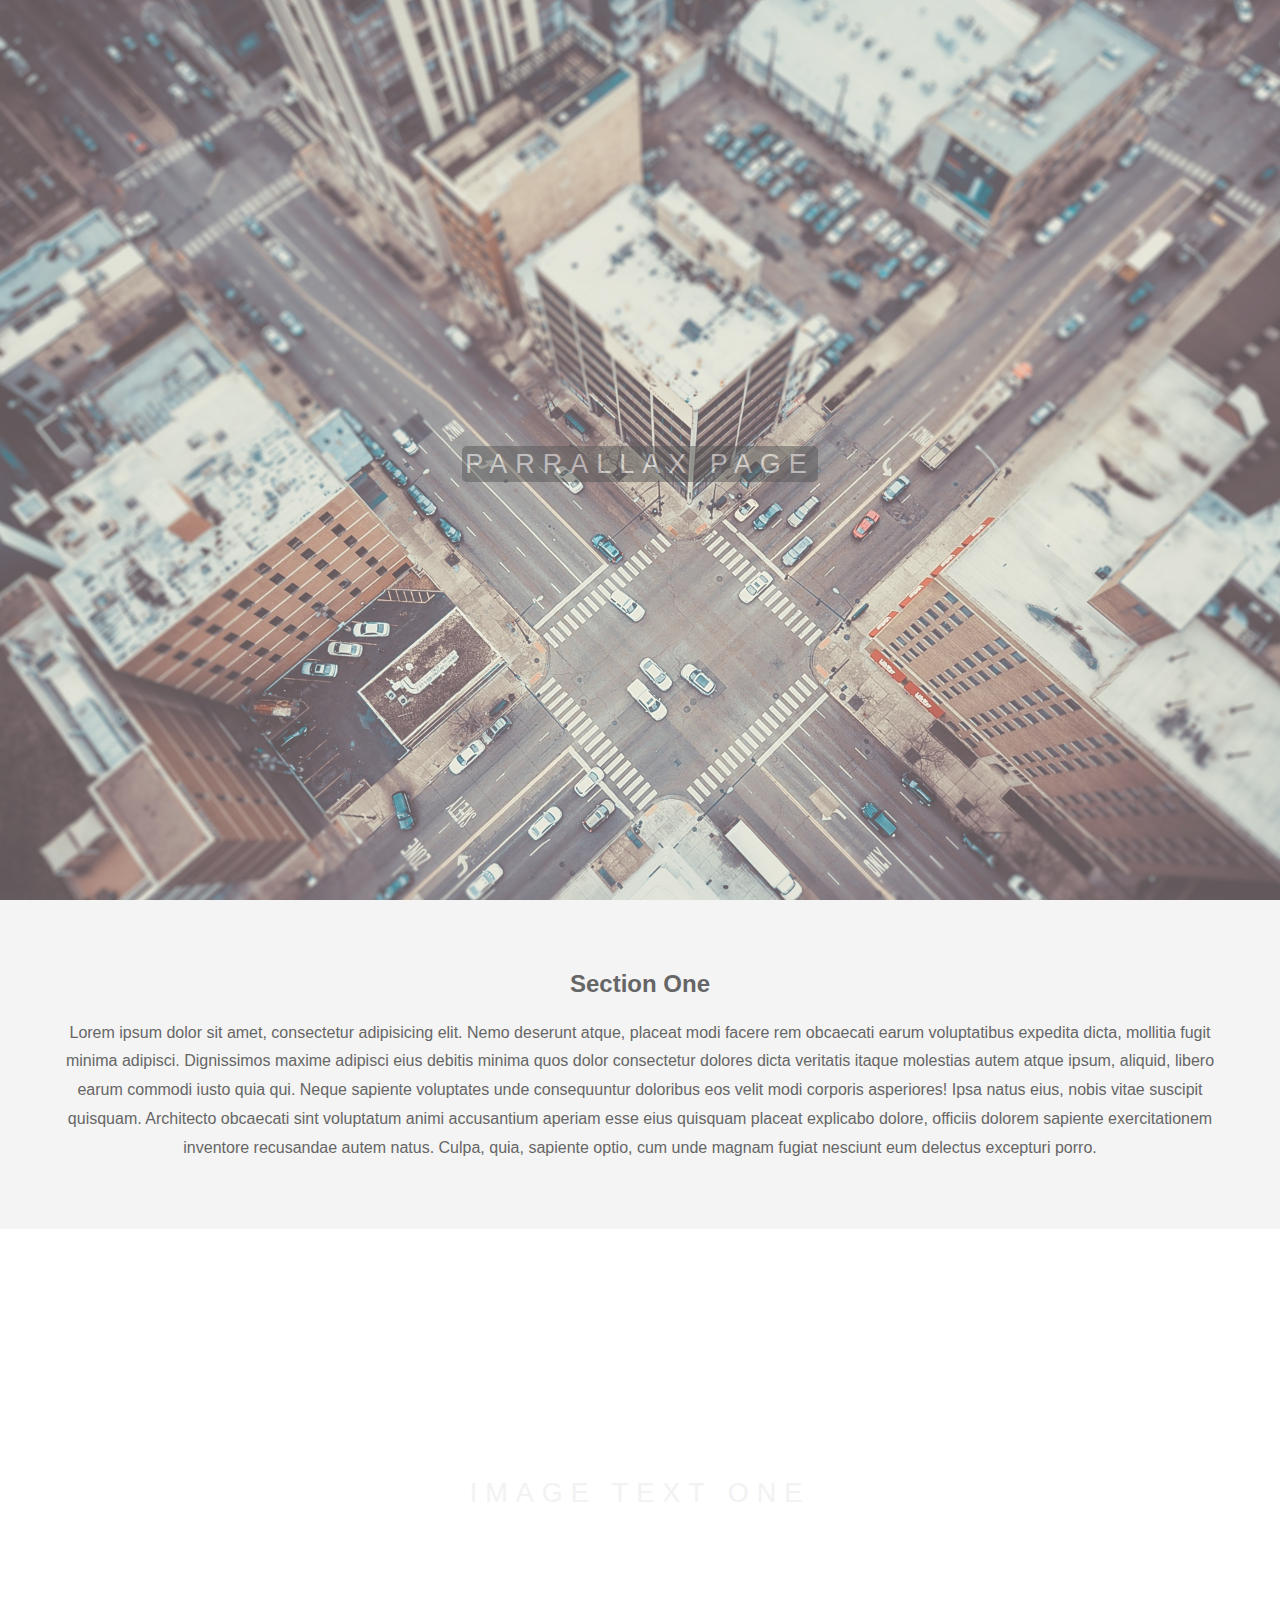
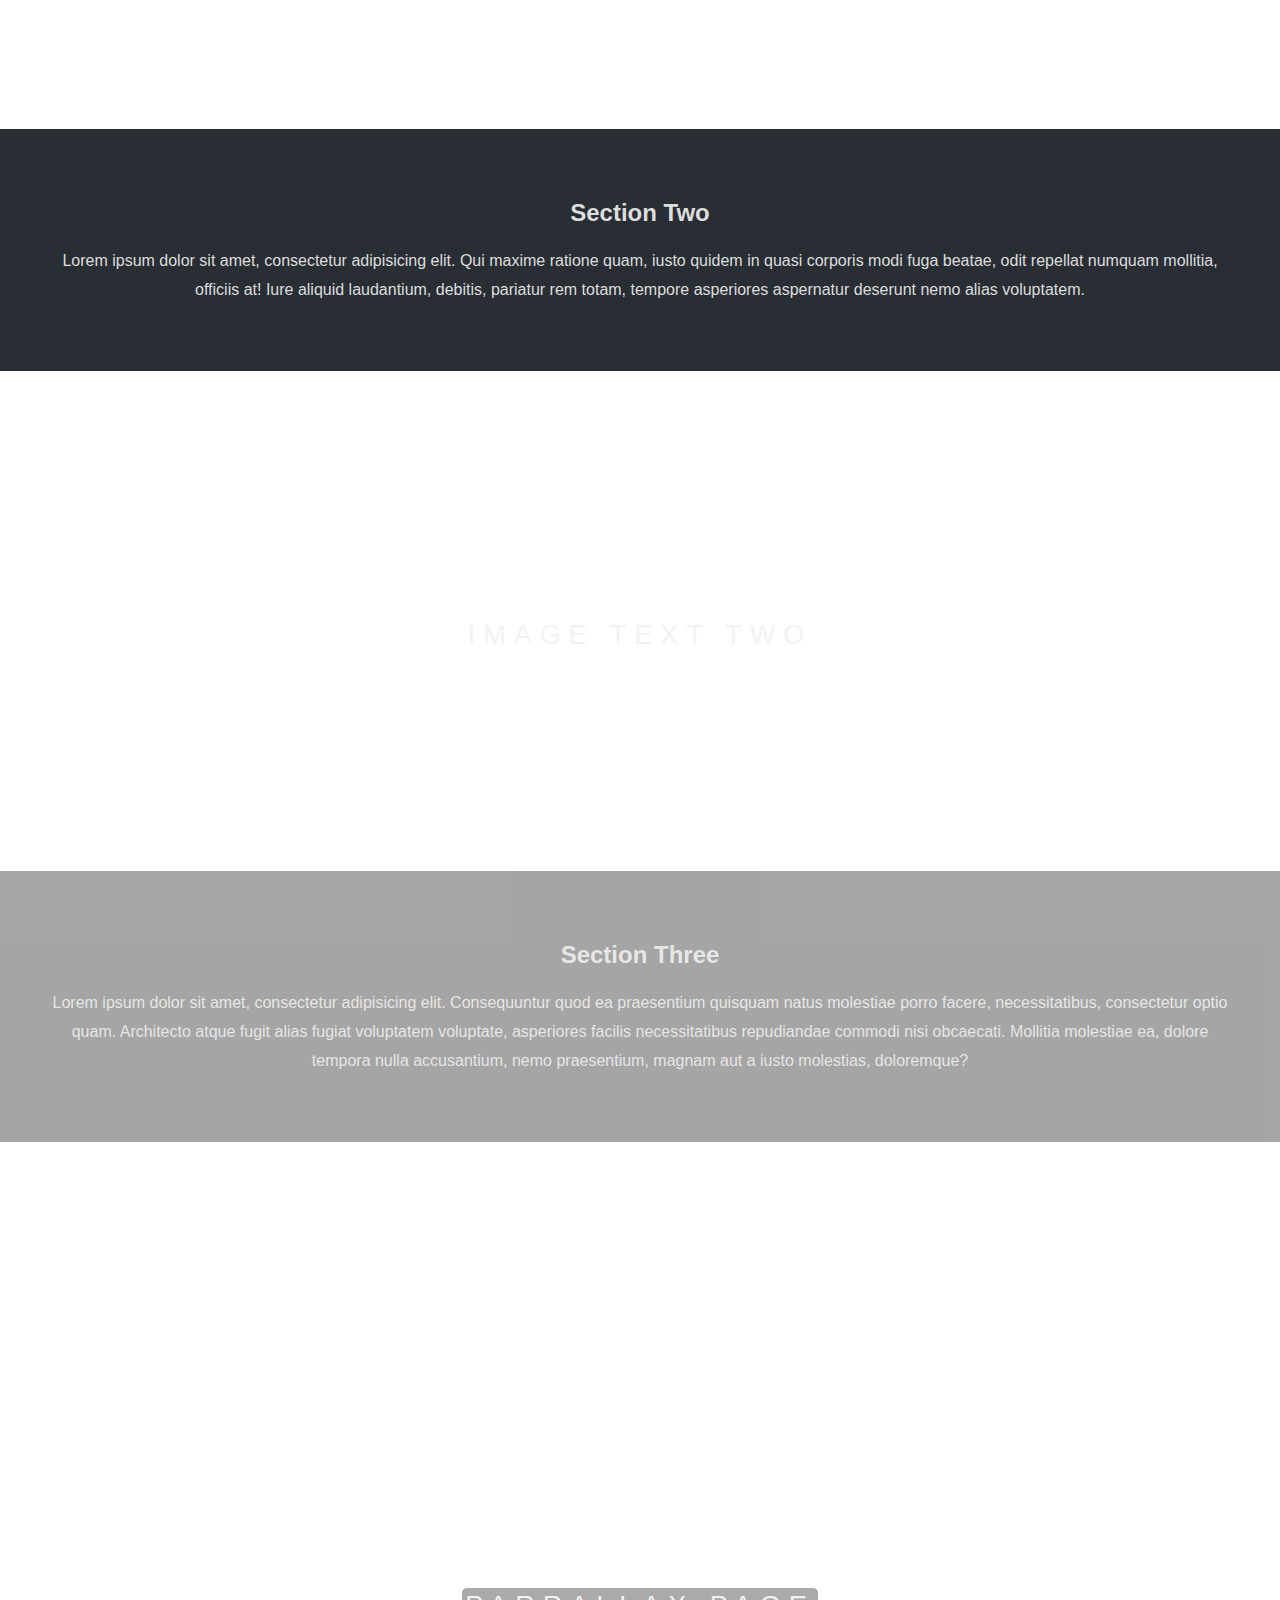
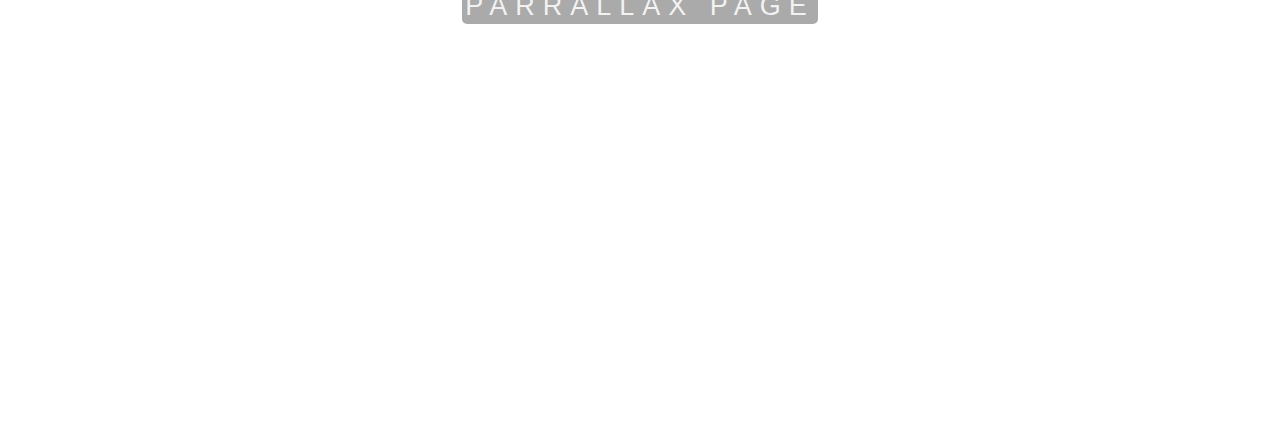
<file: Parrallax Page/newpage.html>
<!DOCTYPE html>
<html lang="en">
<head>
  <meta charset="UTF-8">
  <meta name="viewport" content="width=device-width, initial-scale=1.0">
  <meta http-equiv="X-UA-Compatible" content="ie=edge">
  <title>Parrallax Page</title>
  <link rel="stylesheet" href="CSS/style.css">
</head>
<body>
  <div class="pimg1">
    <div class="ptext">
      <span class="border">
        Parrallax Page
      </span>
    </div>
  </div>

  <section class="section section-light">
    <h2>Section One</h2>
    <p>
      Lorem ipsum dolor sit amet, consectetur adipisicing elit. Nemo deserunt atque, placeat modi facere rem obcaecati earum voluptatibus expedita dicta, mollitia fugit minima adipisci. Dignissimos maxime adipisci eius debitis minima quos dolor consectetur dolores dicta veritatis itaque molestias autem atque ipsum, aliquid, libero earum commodi iusto quia qui. Neque sapiente voluptates unde consequuntur doloribus eos velit modi corporis asperiores! Ipsa natus eius, nobis vitae suscipit quisquam. Architecto obcaecati sint voluptatum animi accusantium aperiam esse eius quisquam placeat explicabo dolore, officiis dolorem sapiente exercitationem inventore recusandae autem natus. Culpa, quia, sapiente optio, cum unde magnam fugiat nesciunt eum delectus excepturi porro.
    </p>
  </section>

  <div class="pimg2">
    <div class="ptext">
      <span class="border trans">
        Image Text One
      </span>
    </div>
  </div>

  <section class="section section-dark">
    <h2>Section Two</h2>
    <p>
      Lorem ipsum dolor sit amet, consectetur adipisicing elit. Qui maxime ratione quam, iusto quidem in quasi corporis modi fuga beatae, odit repellat numquam mollitia, officiis at! Iure aliquid laudantium, debitis, pariatur rem totam, tempore asperiores aspernatur deserunt nemo alias voluptatem.
    </p>
  </section>

  <div class="pimg3">
    <div class="ptext">
      <span class="border trans">
        Image Text Two
      </span>

    </div>
  </div>

  <section class="section section-grey">
    <h2>Section Three</h2>
    <p>
      Lorem ipsum dolor sit amet, consectetur adipisicing elit. Consequuntur quod ea praesentium quisquam natus molestiae porro facere, necessitatibus, consectetur optio quam. Architecto atque fugit alias fugiat voluptatem voluptate, asperiores facilis necessitatibus repudiandae commodi nisi obcaecati. Mollitia molestiae ea, dolore tempora nulla accusantium, nemo praesentium, magnam aut a iusto molestias, doloremque?
    </p>
  </section>
  <div class="pimg1">
    <div class="ptext">
      <span class="border">
        Parrallax Page
      </span>
    </div>
  </div>

</body>
</html>
</file>
<file: Parrallax Page/CSS/style.css>
body, html {
  margin: 0px;
  padding: 0px;
  height: 100%;
  font-family: "lato", sans-serif;
  font-size: 16px;
  line-height: 1.8em;
  font-weight: 400;
  color: #666;
}

.pimg1,.pimg2,.pimg3 {
  position: relative;
  background-position: center;
  background-size: cover;
  opacity: 0.7;
  background-repeat: no-repeat;

 /* Parralax Effect from fixed background attachment */
  background-attachment: fixed;
}

.pimg1 {
  background-image: url("../img/image1.jpeg");
  min-height: 100%;
}

.pimg2 {
  background-image: url("../img/image2.jpeg");
  min-height: 500px;
}

.pimg3 {
  background-image: url("../img/image3.jpeg");
  min-height: 500px;
}

.section {
  text-align: center;
  padding: 50px 50px;
}

.section-light {
  background-color: #f4f4f4;
  color: #666;
}

.section-dark {
  background-color: #282e34;
  color: #ddd;
}

.section-grey {
  background-color: grey;
  opacity: 0.7;
  color: #ddd;
}

.ptext {
  position: absolute;
  top: 50%;
  width: 100%;
  text-align: center;
  color: black;
  font-size: 27px;
  letter-spacing: 8px;
  text-transform: uppercase;
}

.ptext .border {
  padding: 3px;
  background-color: #111;
  color: #ddd;
  border-radius: 5px;
  opacity: 0.5;
}

.ptext .border.trans {
  background-color: transparent;
}

@media (max-width: 568px) {
  .pimg1, .pimg2, .pimg3 {
    background-attachment: scroll;
  }
}
</file>
